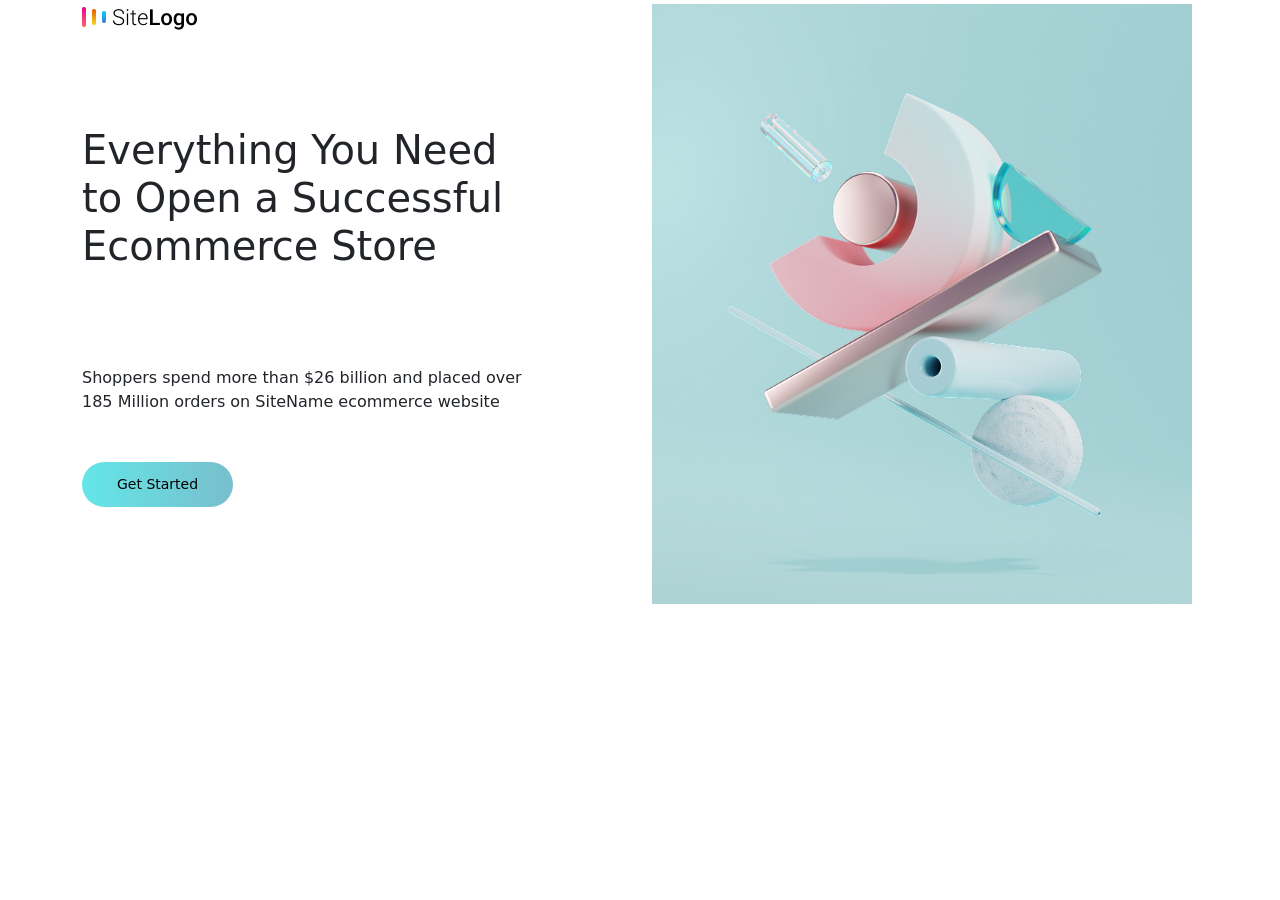
<file: index1.html>
<!doctype html>
<html lang="en">
  <head>
    <meta charset="utf-8" />
    <meta name="viewport" content="width=device-width, initial-scale=1" />
    <title>Header1</title>
    <link
      href="https://cdn.jsdelivr.net/npm/bootstrap@5.3.8/dist/css/bootstrap.min.css"
      rel="stylesheet"
      integrity="sha384-sRIl4kxILFvY47J16cr9ZwB07vP4J8+LH7qKQnuqkuIAvNWLzeN8tE5YBujZqJLB"
      crossorigin="anonymous"
    />
    <link rel="stylesheet" href="style1.css" />
  </head>
  <body>
<div class="container page-1">
    <div class="row mt-1">

        <div class="col-12 col-md-6">
            <a href="index2.html">
                <img class="logo  d-block mx-auto mx-md-0" src="images1/SiteLogo.png" alt="">
            </a>

            <h1 class="pt-5 mt-5">
                Everything You Need <br>
                to Open a Successful <br>
                Ecommerce Store
            </h1>

            <p class="pt-5 mt-5">
                Shoppers spend more than $26 billion and placed over <br>
                185 Million orders on SiteName ecommerce website
            </p>

            <button class="btn mt-5  d-block mx-auto mx-md-0">Get Started</button>
        </div>

        <div class="col-12 col-md-6 image-col">
            <img src="images1/Group 4.png" alt="">
        </div>

    </div>
</div>

    <script
      src="https://cdn.jsdelivr.net/npm/bootstrap@5.3.8/dist/js/bootstrap.bundle.min.js"
      integrity="sha384-FKyoEForCGlyvwx9Hj09JcYn3nv7wiPVlz7YYwJrWVcXK/BmnVDxM+D2scQbITxI"
      crossorigin="anonymous"
    ></script>
  </body>
</html>
</file>
<file: style1.css>
*{
    padding: 0;
    margin: 0;
    box-sizing: border-box;
  

}
.page-1{
    overflow-x: hidden;
}
.page-1 .btn{
    
    background: linear-gradient(90deg, #63e6e8, #78bfcc);
    color: #000;
    border: none;
    padding: 12px 35px;
    border-radius: 30px;
    font-size: 14px;
    cursor: pointer;

}
.image-col{
display: flex;
height: 600px;
}

@media (max-width: 576px) 
    {
        .row{
        flex-direction: column;
        display: flex;
        align-items: center;
    }
    }

    @media (max-width: 697px) {
        .logo{
            align-items: center;
       
        }
        .row h1{
            text-align: center;
        }
        .row p{
            text-align: center;
        }

        .row 
    }

     @media (max-width: 766px) {
 .row h1{
            text-align: center;
        }
        .row p{
            text-align: center;
        }
.btn{
    margin-bottom: 15px;
}
     }
</file>
